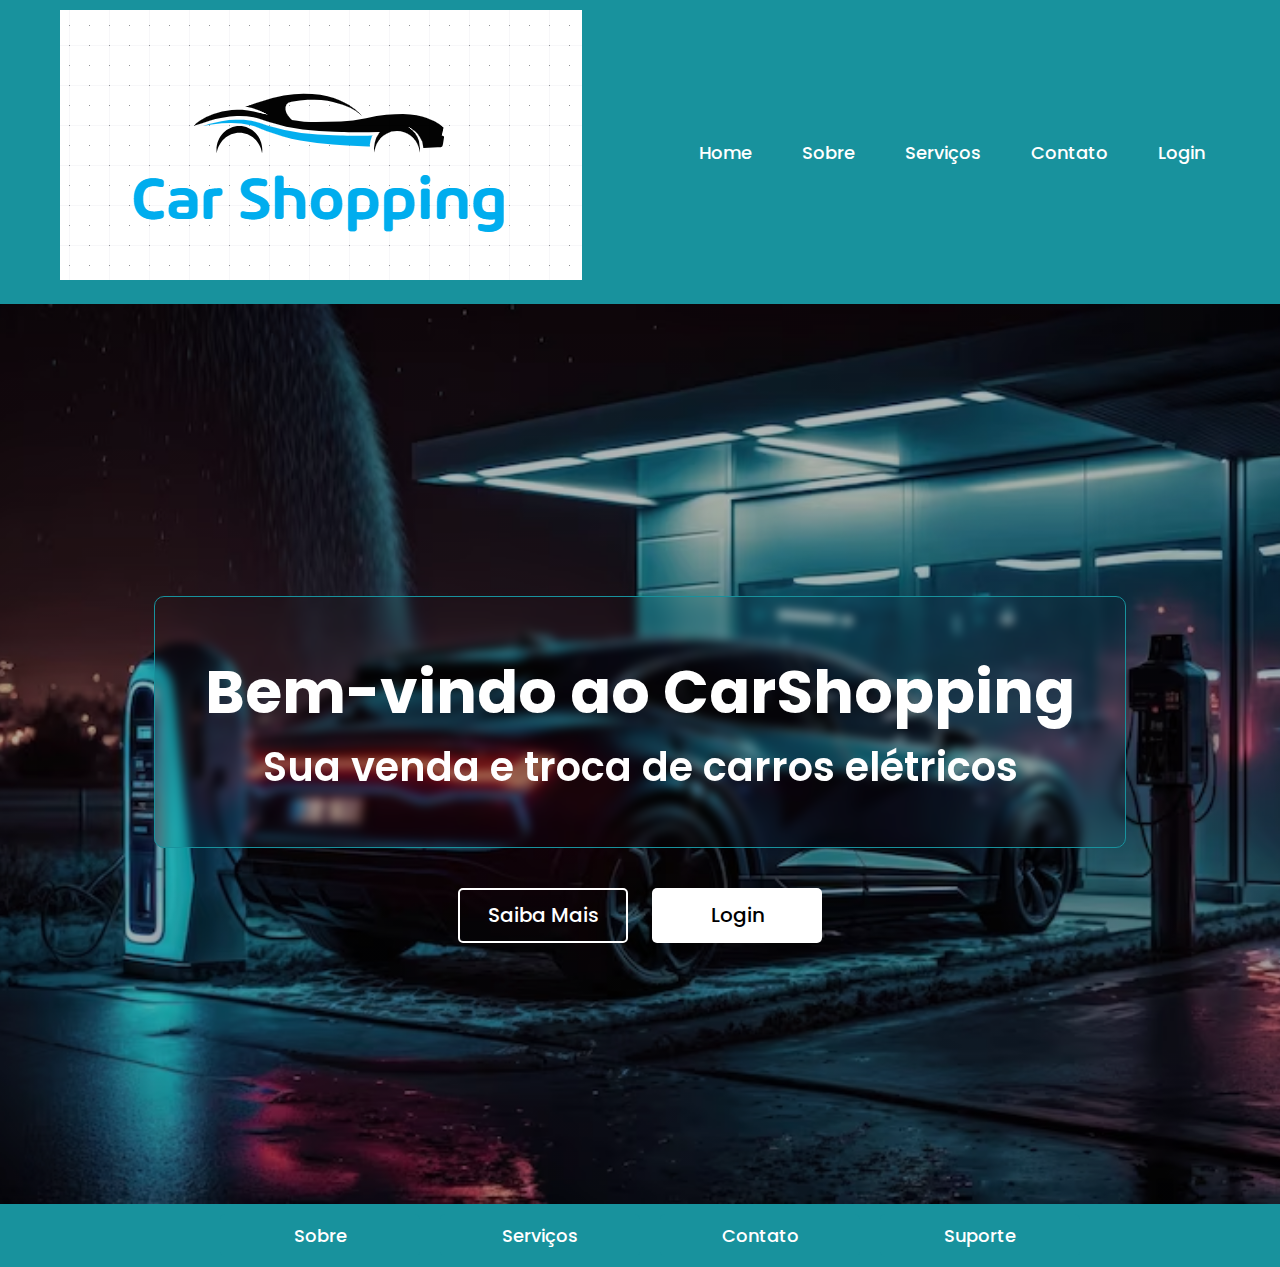
<file: html/Index.html>
<!DOCTYPE html>
<html lang="pt-br">
<head>
    <meta charset="UTF-8">
    <meta http-equiv="X-UA-Compatible" content="IE=edge">
    <meta name="viewport" content="width=device-width, initial-scale=1.0">
    <link rel="stylesheet" href="../css/Style.css">
    <title>E-COMMERCE</title>
</head>
<body>
    <!-- logo da página, e a barra de navegação -->
    <nav>
        <div class="logo">
            <a href="../html/Index.html">
                <img class="logo-image" src="../img/logotipo.png" alt="Car Shopping">
            </a>
        </div>

        <!-- barra de navegação -->
        <ul>
            <li><a href="../html/home.html">Home</a></li>
            <li><a href="../html/Sobre.html">Sobre</a></li>
            <li><a href="../html/Servicos.html">Serviços</a></li>
            <li><a href="../html/Contatos.html">Contato</a></li>
            <li><a href="../html/Login.html">Login</a></li>
        </ul>
    </nav> 
    
    <!-- parte principal do site -->
    <section class="banner">
        <div class="texto">
            <div id="borda-texto">
                <h1 class="titulo">Bem-vindo ao CarShopping</h1>
                <h2 class="sub_titulo">Sua venda e troca de carros elétricos</h2>
            </div>
            <div class="botoes">
                <a href="./SaibaMais.html"><button class="n-overlay">Saiba Mais</button></a>
                <a href="../html/Login.html"><button class="overlay">Login</button></a>
            </div>
        </div>
    </section>
    
    <!-- rodapé -->
    <footer>
        <nav class="rodape">
            <ul>
                <li><a href="../html/Sobre.html">Sobre</a></li>
                <li><a href="../html/Servicos.html">Serviços</a></li>
                <li><a href="../html/Contatos.html">Contato</a></li>
                <li><a href="../html/Suporte.html">Suporte</a></li>
            </ul>
        </nav>
    </footer>
</body>
</html>
</file>
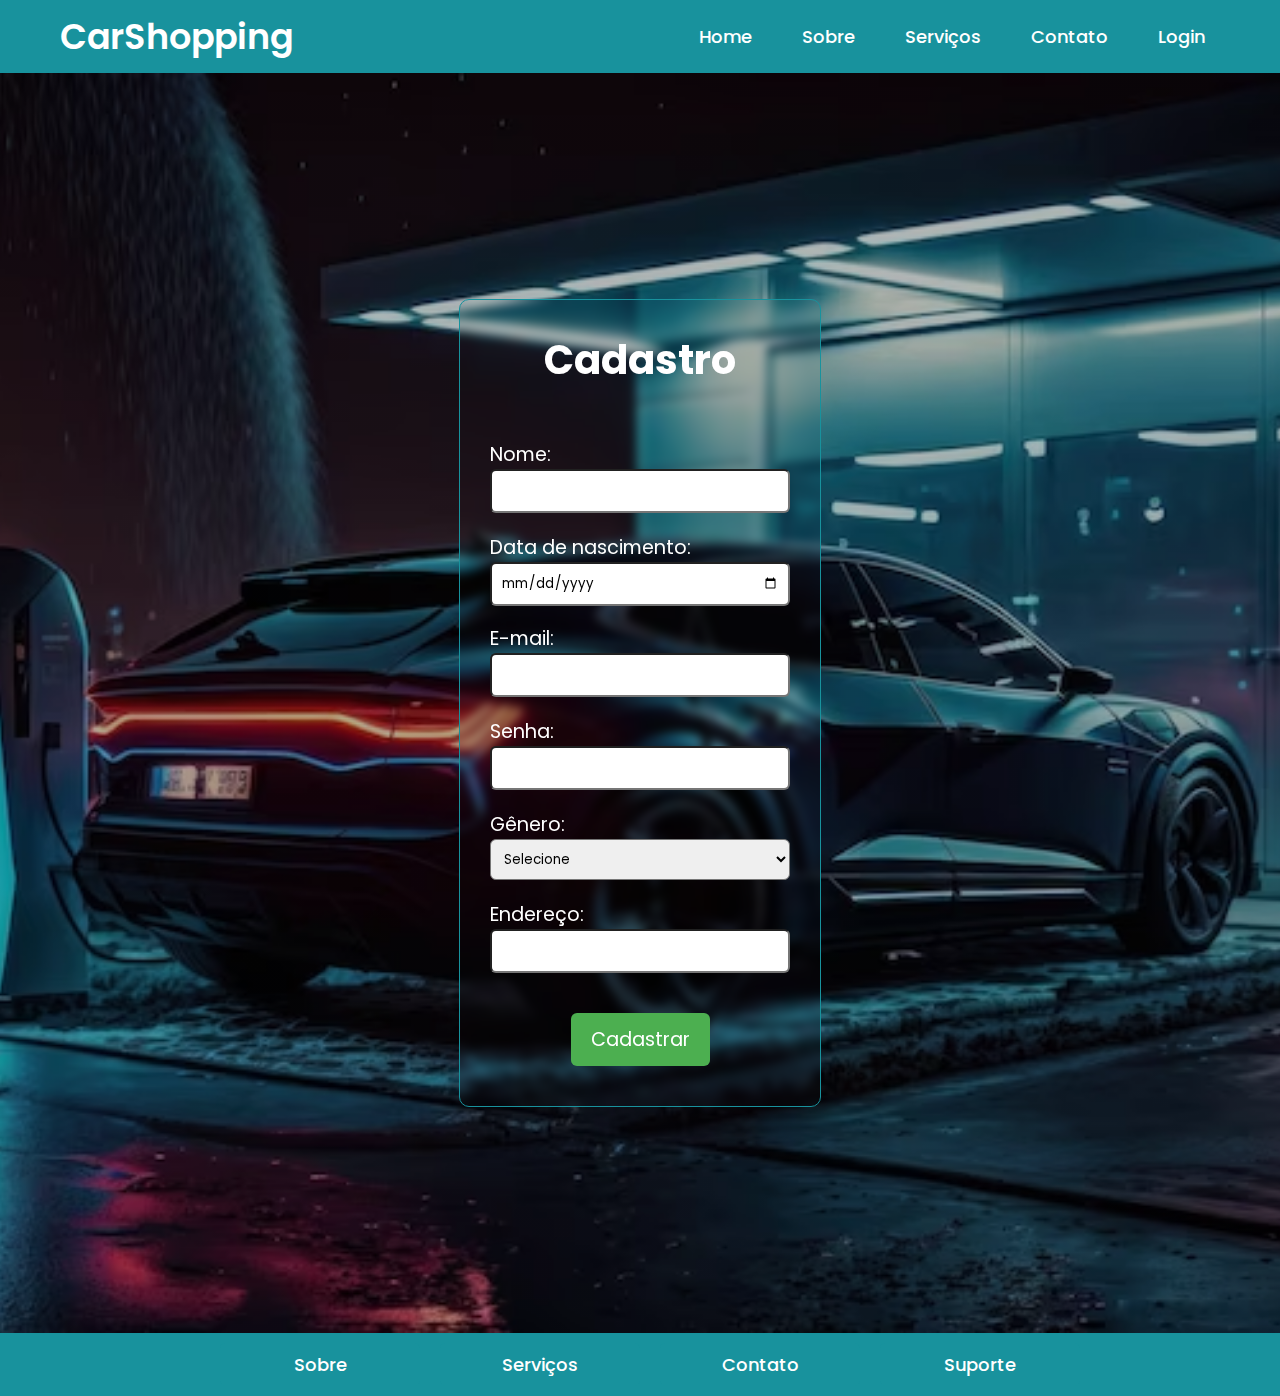
<file: html/Cadastro.html>
<!DOCTYPE html>
<html lang="pt-br">
<head>
    <meta charset="UTF-8">
    <meta http-equiv="X-UA-Compatible" content="IE=edge">
    <meta name="viewport" content="width=device-width, initial-scale=1.0">
    <link rel="stylesheet" href="../css/StyleCadastro.css">
    <title>E-COMMERCE</title>
</head>
<body>
    <!-- logo da página, e a barra de navegação -->
    <nav>
        <div class="logo">
            <a href="../html/Index.html">CarShopping</a>
        </div>

        <!-- barra de navegação -->
        <ul>
            <li><a href="../html/home.html">Home</a></li>
            <li><a href="../html/Sobre.html">Sobre</a></li>
            <li><a href="../html/Servicos.html">Serviços</a></li>
            <li><a href="../html/Contatos.html">Contato</a></li>
            <li><a href="../html/Login.html">Login</a></li>
        </ul>
    </nav>
    
    <!-- parte principal do site -->
    <section class="banner">
        <div class="login-container">
            <h1>Cadastro</h1>
            <form action="../html/Login.html" method="POST">
                <label for="nome" class="titulo-cad">Nome:</label>
                <input type="text" id="nome" name="nome"> <br>
                <label for="birthdate" class="titulo-cad">Data de nascimento:</label>
                <input type="date" id="birthdate" name="birthdate"><br><br>
                <label for="email" class="titulo-cad">E-mail:</label>
                <input type="email" id="email" name="email"><br>
                <label for="password" class="titulo-cad">Senha:</label>
                <input type="password" id="password" name="password" required><br>
                <label for="genero" class="titulo-cad">Gênero:</label>
                <select id="genero" name="genero"><br>
                  <option value="" class="titulo-cad">Selecione</option>
                  <option value="feminino">Feminino</option>
                  <option value="masculino">Masculino</option>
                  <option value="outro">Outro</option>
                </select><br>
                <label for="endereco" class="titulo-cad">Endereço:</label>
                <input type="text" id="endereco" name="endereco">
                <input type="submit" value="Cadastrar">
            </form>
        </div>
    </section>
    <!-- rodapé -->
    <footer>
        <nav class="rodape">
            <ul>
                <li><a href="../html/Sobre.html">Sobre</a></li>
                <li><a href="../html/Servicos.html">Serviços</a></li>
                <li><a href="../html/Contatos.html">Contato</a></li>
                <li><a href="../html/Suporte.html">Suporte</a></li>
            </ul>
        </nav>
    </footer>
</body>
</html>
</file>
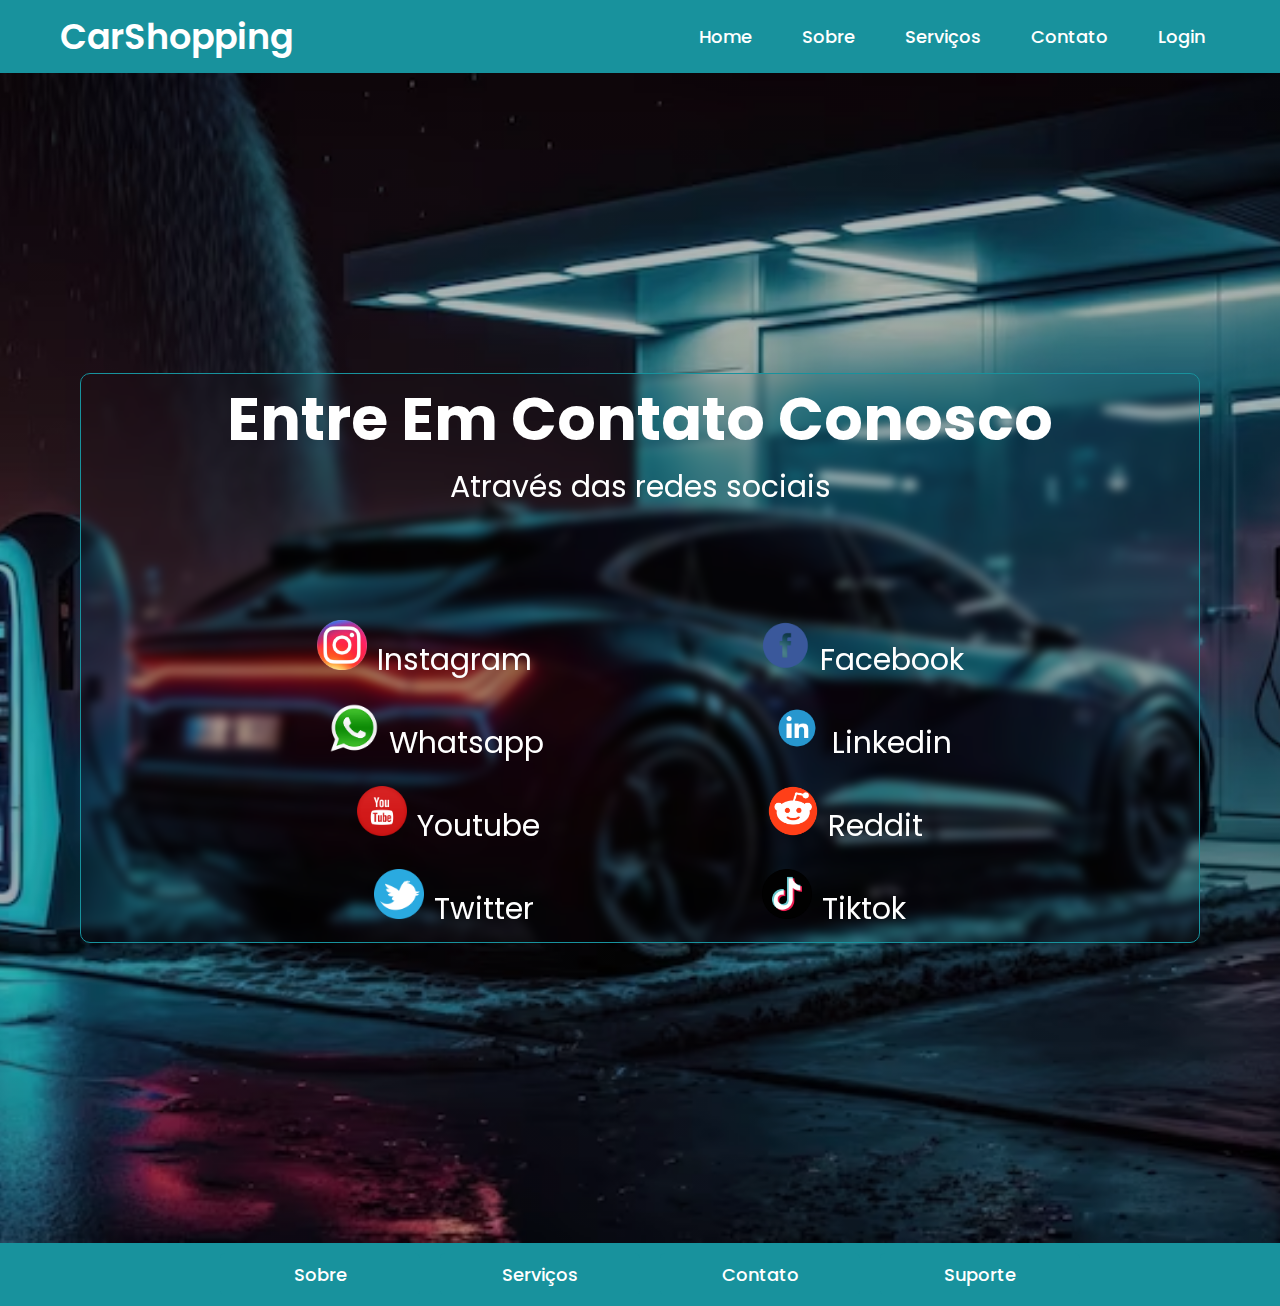
<file: html/Contatos.html>
<!DOCTYPE html>
<html lang="pt-br">
<head>
    <meta charset="UTF-8">
    <meta http-equiv="X-UA-Compatible" content="IE=edge">
    <meta name="viewport" content="width=device-width, initial-scale=1.0">
    <link rel="stylesheet" href="../css/StyleContatos.css">
    <title>E-COMMERCE</title>
</head>
<body>
    <!-- logo da página, e a barra de navegação -->
    <nav>
        <div class="logo">
            <a href="../html/Index.html">CarShopping</a>
        </div>

        <!-- barra de navegação -->
        <ul>
            <li><a href="../html/home.html">Home</a></li>
            <li><a href="../html/Sobre.html">Sobre</a></li>
            <li><a href="../html/Servicos.html">Serviços</a></li>
            <li><a href="../html/Contatos.html">Contato</a></li>
            <li><a href="../html/Login.html">Login</a></li>
        </ul>
    </nav>
    
    <!-- parte principal do site -->
    <section class="banner">
        <div class="contato">
            <h1>
                Entre Em Contato Conosco
            </h1>
            <p>
                Através das redes sociais
            </p>
            <div class="redes-sociais">
                <ul>
                    <li><span><img src="../img/instagram.png" alt="Instagram"></span><a target="_blank" href="https://www.instagram.com/">Instagram</a></li>
                    <li><span><img src="../img/facebook.png" alt="Facebook"></span><a target="_blank" href="https://www.facebook.com/">Facebook</a></li>
                    <li><span><img src="../img/whatsapp.png" alt="whatsapp"></span><a target="_blank" href="https://www.whatsapp.com/">Whatsapp</a></li>
                    <li><span><img src="../img/linkedin.png" alt="linkedin"></span><a target="_blank" href="https://de.linkedin.com/">Linkedin</a></li>
                    <li><span><img src="../img/youtube.png" alt="youtube"></span><a target="_blank" href="https://www.youtube.com/">Youtube</a></li>
                    <li><span><img src="../img/reddit.png" alt="reddit"></span><a target="_blank" href="https://www.reddit.com/">Reddit</a></li>
                    <li><span><img src="../img/twitter.png" alt="twitter"></span><a target="_blank" href="https://twitter.com/">Twitter</a></li>
                    <li><span><img src="../img/tiktok.png" alt="tiktok"></span><a target="_blank" href="https://www.tiktok.com/">Tiktok</a></li>
                </ul>
            </div>
        </div>
    </section>
    
    <!-- rodapé -->
    <footer>
        <nav class="rodape">
            <ul>
                <li><a href="../html/Sobre.html">Sobre</a></li>
                <li><a href="../html/Servicos.html">Serviços</a></li>
                <li><a href="../html/Contatos.html">Contato</a></li>
                <li><a href="../html/Suporte.html">Suporte</a></li>
            </ul>
        </nav>
    </footer>
</body>
</html>
</file>
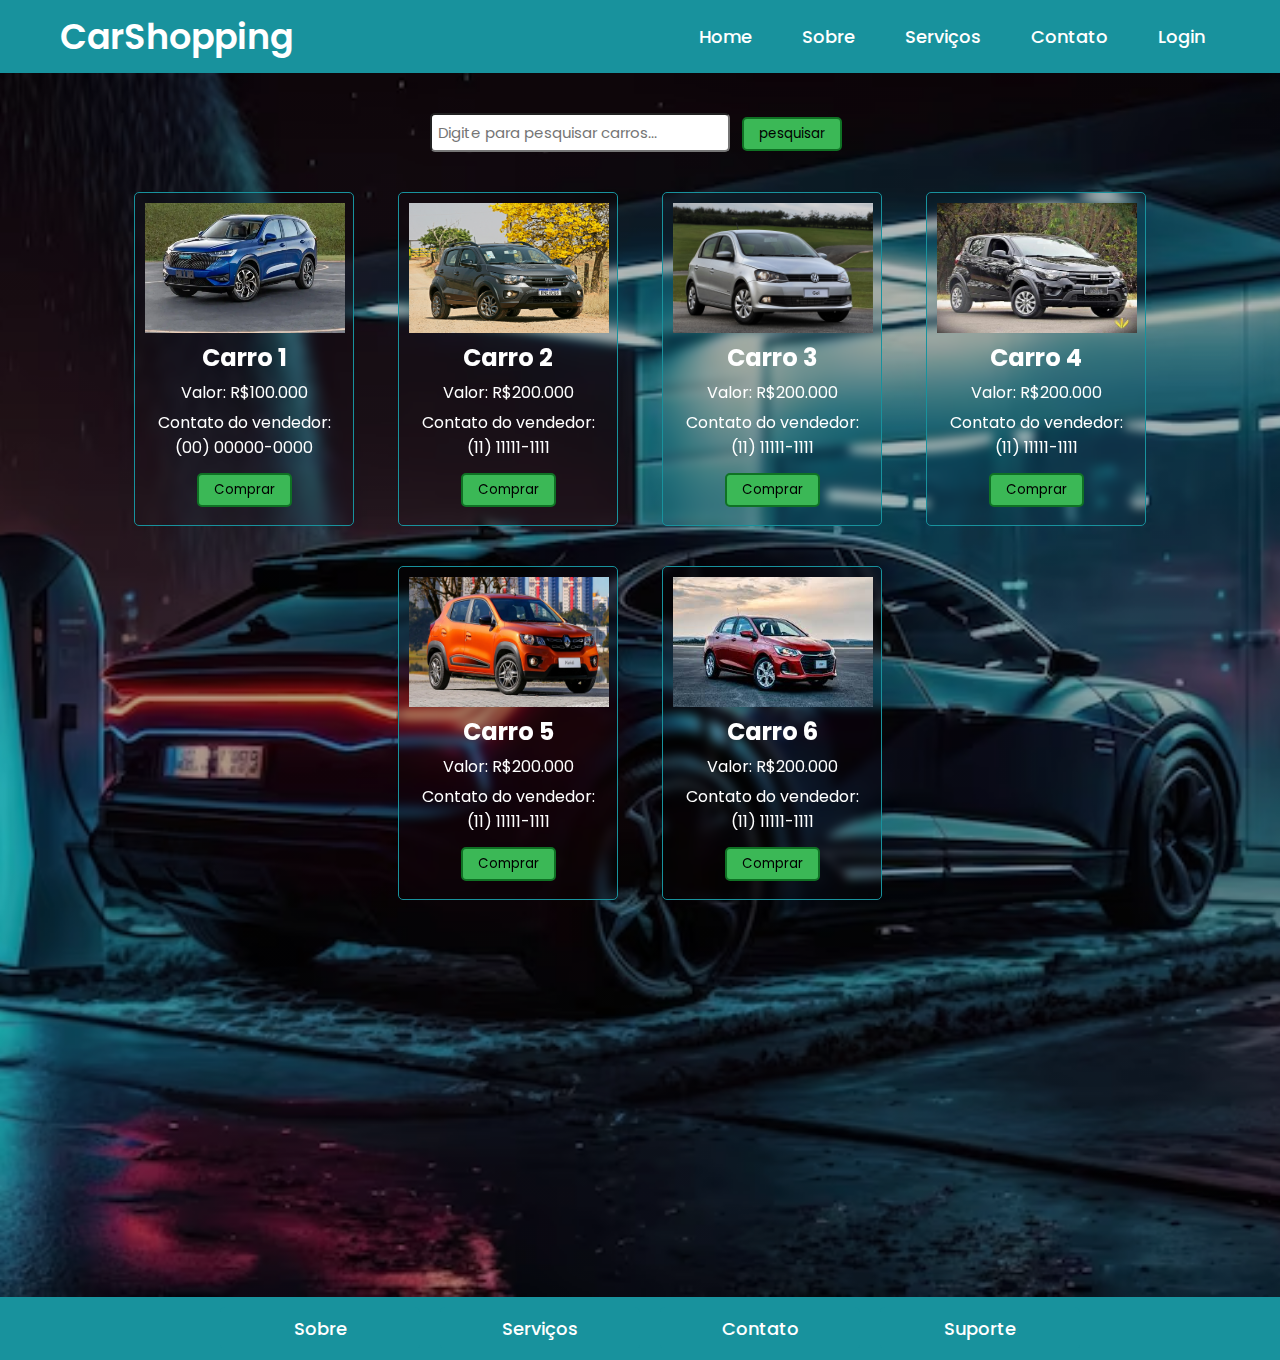
<file: html/home.html>
<!DOCTYPE html>
<html lang="pt-br">
<head>
    <meta charset="UTF-8">
    <meta http-equiv="X-UA-Compatible" content="IE=edge">
    <meta name="viewport" content="width=device-width, initial-scale=1.0">
    <link rel="stylesheet" href="../css/StyleHome.css">
    <title>E-COMMERCE</title>
</head>
<body>
    <!-- logo da página, e a barra de navegação -->
    <nav>
        <div class="logo">
            <a href="../html/Index.html">CarShopping</a>
        </div>

        <!-- barra de navegação -->
        <ul>
            <li><a href="../html/home.html">Home</a></li>
            <li><a href="../html/Sobre.html">Sobre</a></li>
            <li><a href="../html/Servicos.html">Serviços</a></li>
            <li><a href="../html/Contatos.html">Contato</a></li>
            <li><a href="../html/Login.html">Login</a></li>
        </ul>
    </nav>
    
    <!-- parte principal do site -->
    <section class="banner">
        <div class="bot">
            <!--Parte de pesquisa e botão para pesquisar por carros-->
            <input type="text" id="searchBar" placeholder="Digite para pesquisar carros...">
            <button class="botao"><a href="#">pesquisar</a></button>
            </div>
        
            <div id="carList"><!-- lista de carros-->
                <div class="car">
                    <img src="../img/carro1.jpeg" alt="Carro 1">
                    <h2>Carro 1</h2>
                    <p>Valor: R$100.000</p>
                    <p>Contato do vendedor: (00) 00000-0000</p>
                    <button class="botaoo"><a href="#">Comprar</a></button>
                </div>
        
                <div class="car">
                    <img src="../img/carro2.jpeg" alt="Carro 2">
                    <h2>Carro 2</h2>
                    <p>Valor: R$200.000</p>
                    <p>Contato do vendedor: (11) 11111-1111</p>
                    <button class="botaoo"><a href="#">Comprar</a></button>
                </div>
        
                <div class="car">
                    <img src="../img/carro3.jpeg" alt="Carro 3">
                    <h2>Carro 3</h2>
                    <p>Valor: R$200.000</p>
                    <p>Contato do vendedor: (11) 11111-1111</p>
                    <button class="botaoo"><a href="#">Comprar</a></button>
                </div>
        
                <div class="car">
                    <img src="../img/carro4.jpeg" alt="Carro 4">
                    <h2>Carro 4</h2>
                    <p>Valor: R$200.000</p>
                    <p>Contato do vendedor: (11) 11111-1111</p>
                    <button class="botaoo"><a href="#">Comprar</a></button>
                </div>
        
                <div class="car">
                    <img src="../img/carro5.jpeg" alt="Carro 5">
                    <h2>Carro 5</h2>
                    <p>Valor: R$200.000</p>
                    <p>Contato do vendedor: (11) 11111-1111</p>
                    <button class="botaoo"><a href="#">Comprar</a></button>
                </div>
        
                <div class="car">
                    <img src="../img/carro6.jpeg" alt="Carro 6">
                    <h2>Carro 6</h2>
                    <p>Valor: R$200.000</p>
                    <p>Contato do vendedor: (11) 11111-1111</p>
                    <button class="botaoo"><a href="#">Comprar</a></button>
                </div>
        
                <!-- Adicione mais carros aqui -->
            </div>
        
    </section>
    
    <!-- rodapé -->
    <footer>
        <nav class="rodape">
            <ul>
                <li><a href="../html/Sobre.html">Sobre</a></li>
                <li><a href="../html/Servicos.html">Serviços</a></li>
                <li><a href="../html/Contatos.html">Contato</a></li>
                <li><a href="../html/Suporte.html">Suporte</a></li>
            </ul>
        </nav>
    </footer>
</body>
</html>
</file>
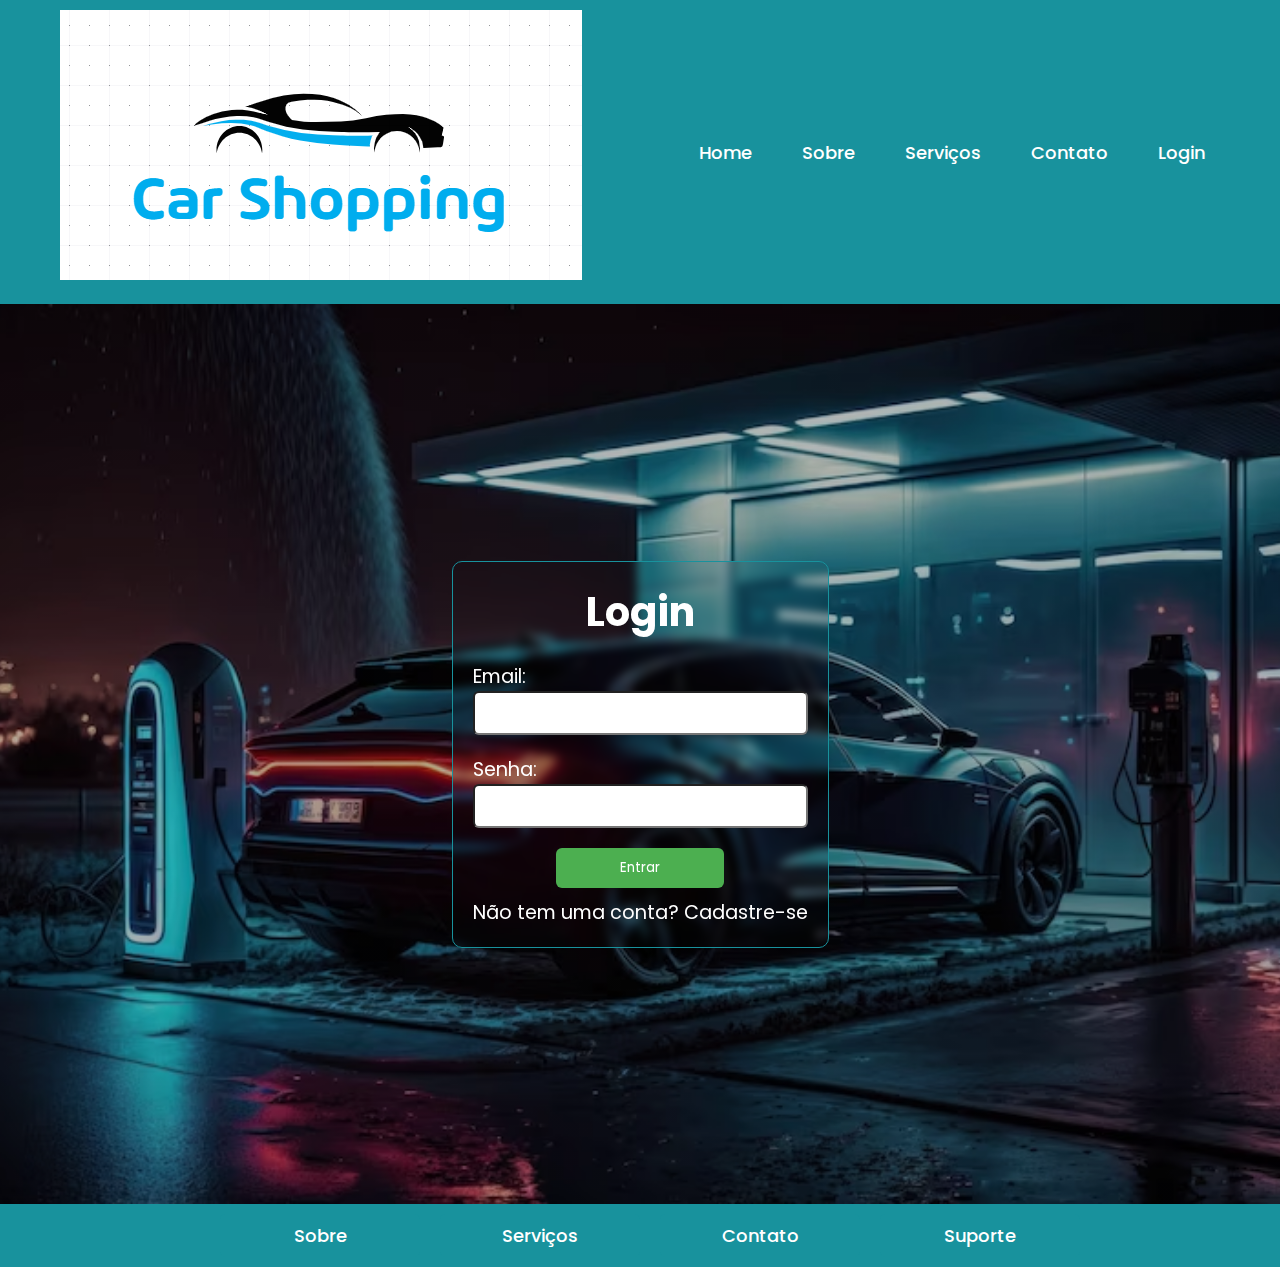
<file: html/Login.html>
<!DOCTYPE html>
<html lang="pt-br">
<head>
    <meta charset="UTF-8">
    <meta http-equiv="X-UA-Compatible" content="IE=edge">
    <meta name="viewport" content="width=device-width, initial-scale=1.0">
    <link rel="stylesheet" href="../css/StyleLogin.css">
    <title>E-COMMERCE</title>
</head>
<body>
    <!-- logo da página, e a barra de navegação -->
    <nav>
        <div class="logo">
            <a href="../html/Index.html">
                <img class="logo-image" src="../img/logotipo.png" alt="Car Shopping">
            </a>
        </div>

        <!-- barra de navegação -->
        <ul>
            <li><a href="../html/home.html">Home</a></li>
            <li><a href="../html/Sobre.html">Sobre</a></li>
            <li><a href="../html/Servicos.html">Serviços</a></li>
            <li><a href="../html/Contatos.html">Contato</a></li>
            <li><a href="../html/Login.html">Login</a></li>
        </ul>
    </nav>
    
    <!-- parte principal do site -->
    <section class="banner">
        <div class="login-container">
            <h1>Login</h1>
            <form action="../html/home.html" method="POST">
                <label for="email">Email:</label>
                <input type="email" id="email" name="email" required>
                <label for="password">Senha:</label>
                <input type="password" id="password" name="password" required>
                <input type="submit" value="Entrar">            
            </form>
            <p>Não tem uma conta? <a href="../html/Cadastro.html" class="cad">Cadastre-se</a></p>
        </div>
    </section>
    <!-- rodapé -->
    <footer>
        <nav class="rodape">
            <ul>
                <li><a href="../html/Sobre.html">Sobre</a></li>
                <li><a href="../html/Servicos.html">Serviços</a></li>
                <li><a href="../html/Contatos.html">Contato</a></li>
                <li><a href="../html/Suporte.html">Suporte</a></li>
            </ul>
        </nav>
    </footer>
</body>
</html>
</file>
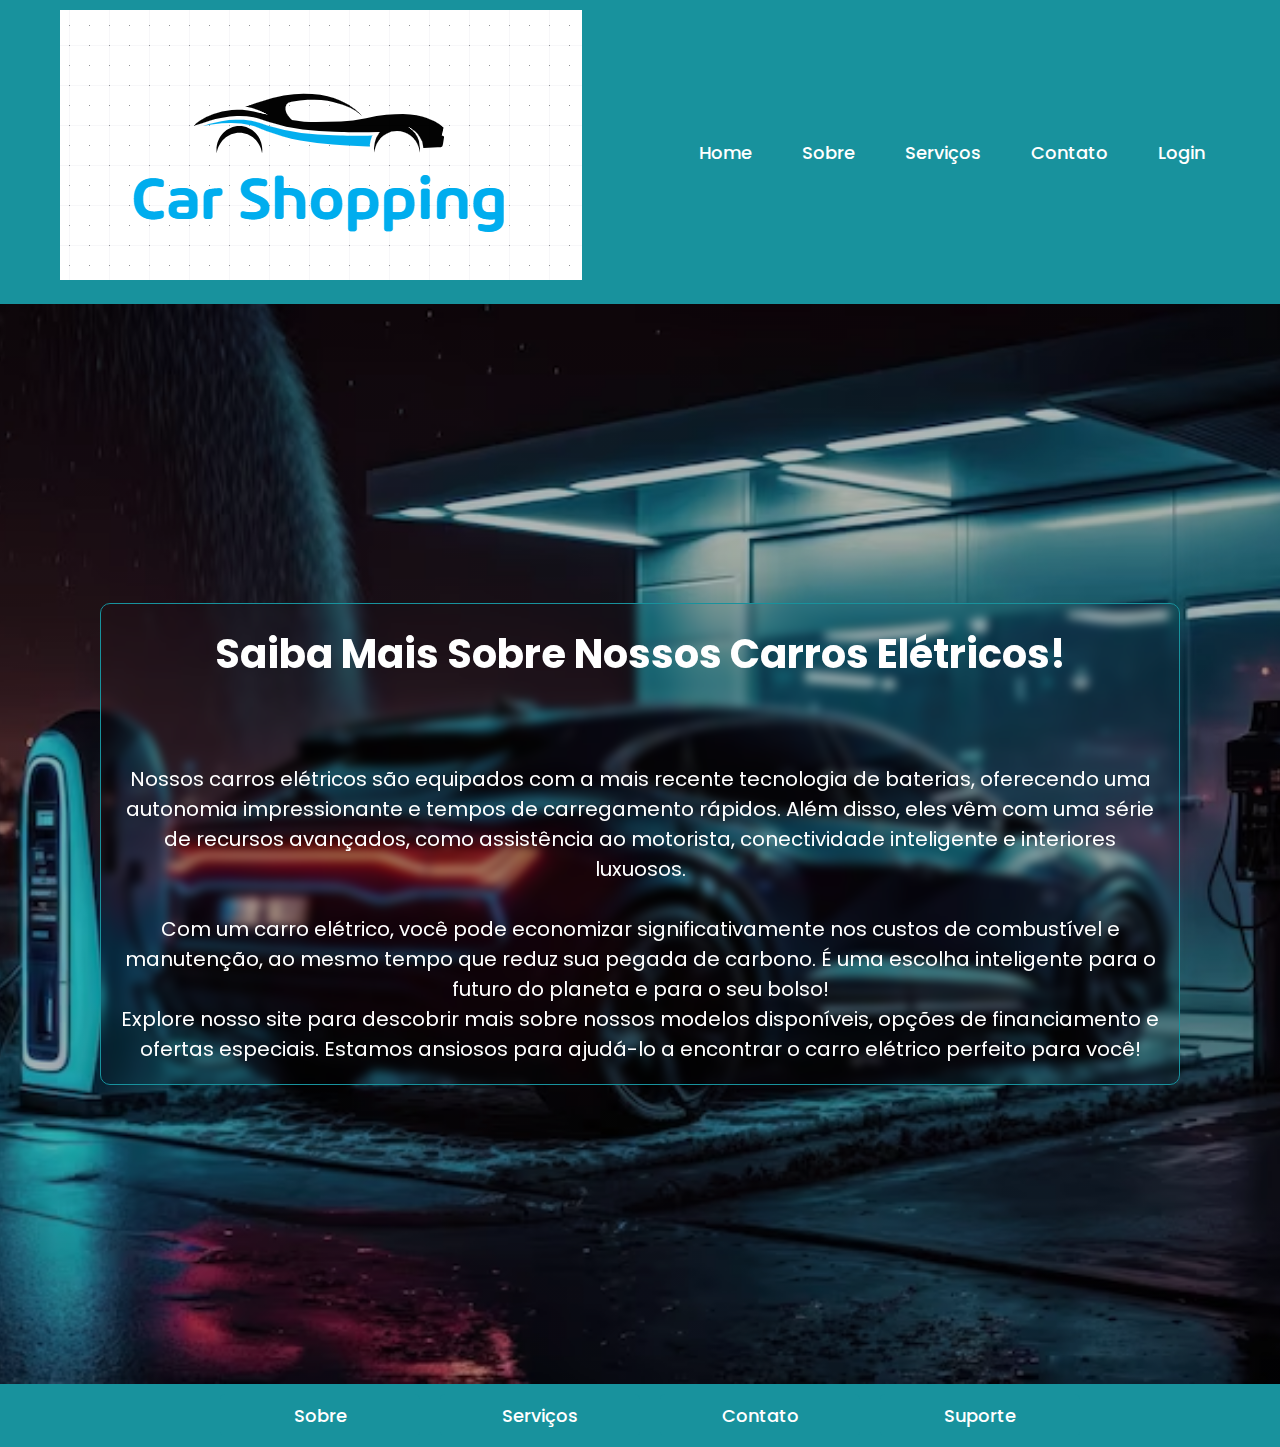
<file: html/SaibaMais.html>
<!DOCTYPE html>
<html lang="pt-br">
<head>
    <meta charset="UTF-8">
    <meta http-equiv="X-UA-Compatible" content="IE=edge">
    <meta name="viewport" content="width=device-width, initial-scale=1.0">
    <link rel="stylesheet" href="../css/StyleSobre.css">
    <title>E-COMMERCE</title>
</head>
<body>
    <!-- logo da página, e a barra de navegação -->
    <nav>
        <div class="logo">
            <a href="../html/Index.html">
                <img class="logo-image" src="../img/logotipo.png" alt="Car Shopping">
            </a>
        </div>

        <!-- barra de navegação -->
        <ul>
            <li><a href="../html/home.html">Home</a></li>
            <li><a href="../html/Sobre.html">Sobre</a></li>
            <li><a href="../html/Servicos.html">Serviços</a></li>
            <li><a href="../html/Contatos.html">Contato</a></li>
            <li><a href="../html/Login.html">Login</a></li>
        </ul>
    </nav>
    
    <!-- parte principal do site -->
    <section class="banner">
        <div class="sobre">
            <h1>Saiba Mais Sobre Nossos Carros Elétricos!</h1>
                <p class="prgf">
                    Nossos carros elétricos são equipados com a mais recente
                    tecnologia de baterias, oferecendo uma autonomia impressionante
                    e tempos de carregamento rápidos. Além disso, eles vêm com uma 
                    série de recursos avançados, como assistência ao motorista, 
                    conectividade inteligente e interiores luxuosos.
                <p class="prgf"><br>
                    Com um carro elétrico, você pode economizar significativamente 
                    nos custos de combustível e manutenção, ao mesmo tempo que reduz 
                    sua pegada de carbono. É uma escolha inteligente para o futuro do 
                    planeta e para o seu bolso!
                </p>
                <p class="prgf"> 
                    Explore nosso site para descobrir mais sobre nossos modelos disponíveis, 
                    opções de financiamento e ofertas especiais. Estamos ansiosos para ajudá-lo 
                    a encontrar o carro elétrico perfeito para você!
                </p>
        </div>
    </section>
    <!-- rodapé -->
    <footer>
        <nav class="rodape">
            <ul>
                <li><a href="../Sobre.html">Sobre</a></li>
                <li><a href="../html/Servicos.html">Serviços</a></li>
                <li><a href="../html/Contatos.html">Contato</a></li>
                <li><a href="../html/Suporte.html">Suporte</a></li>
            </ul>
        </nav>
    </footer>
</body>
</html>
</file>
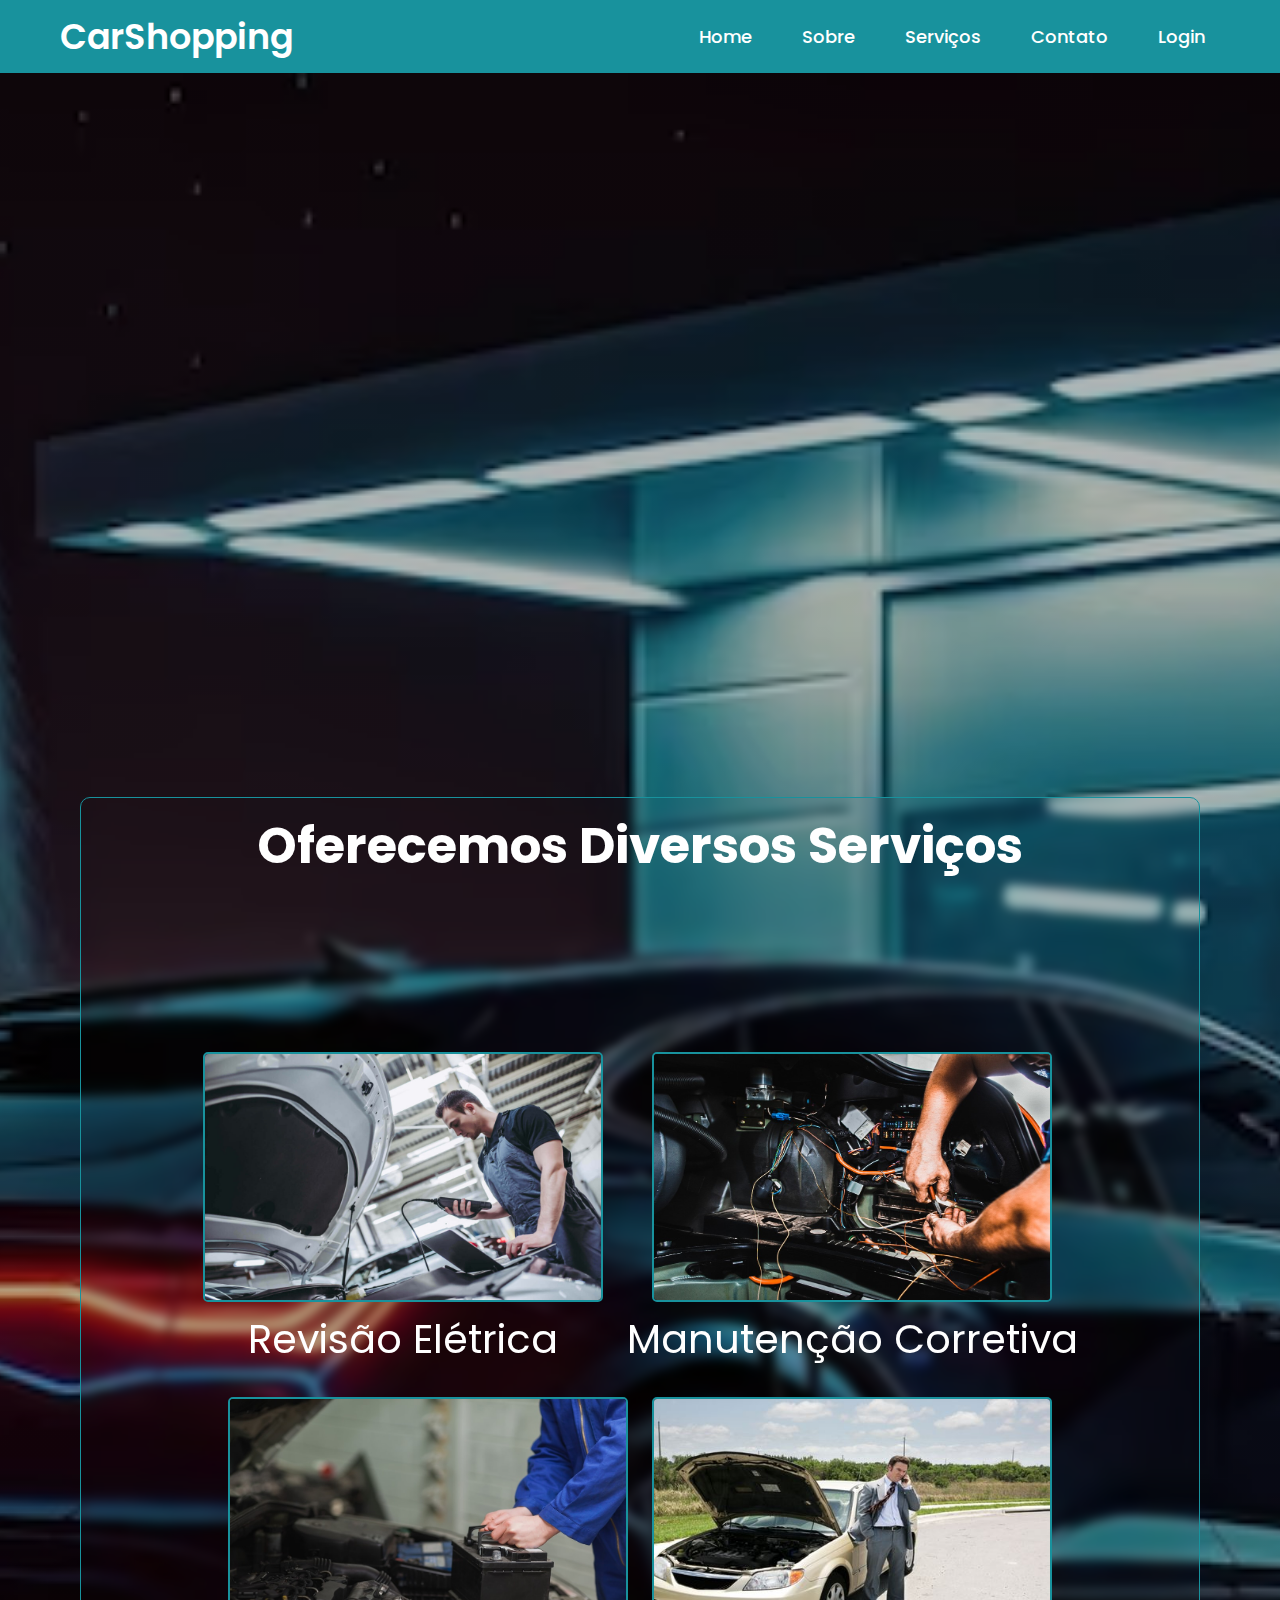
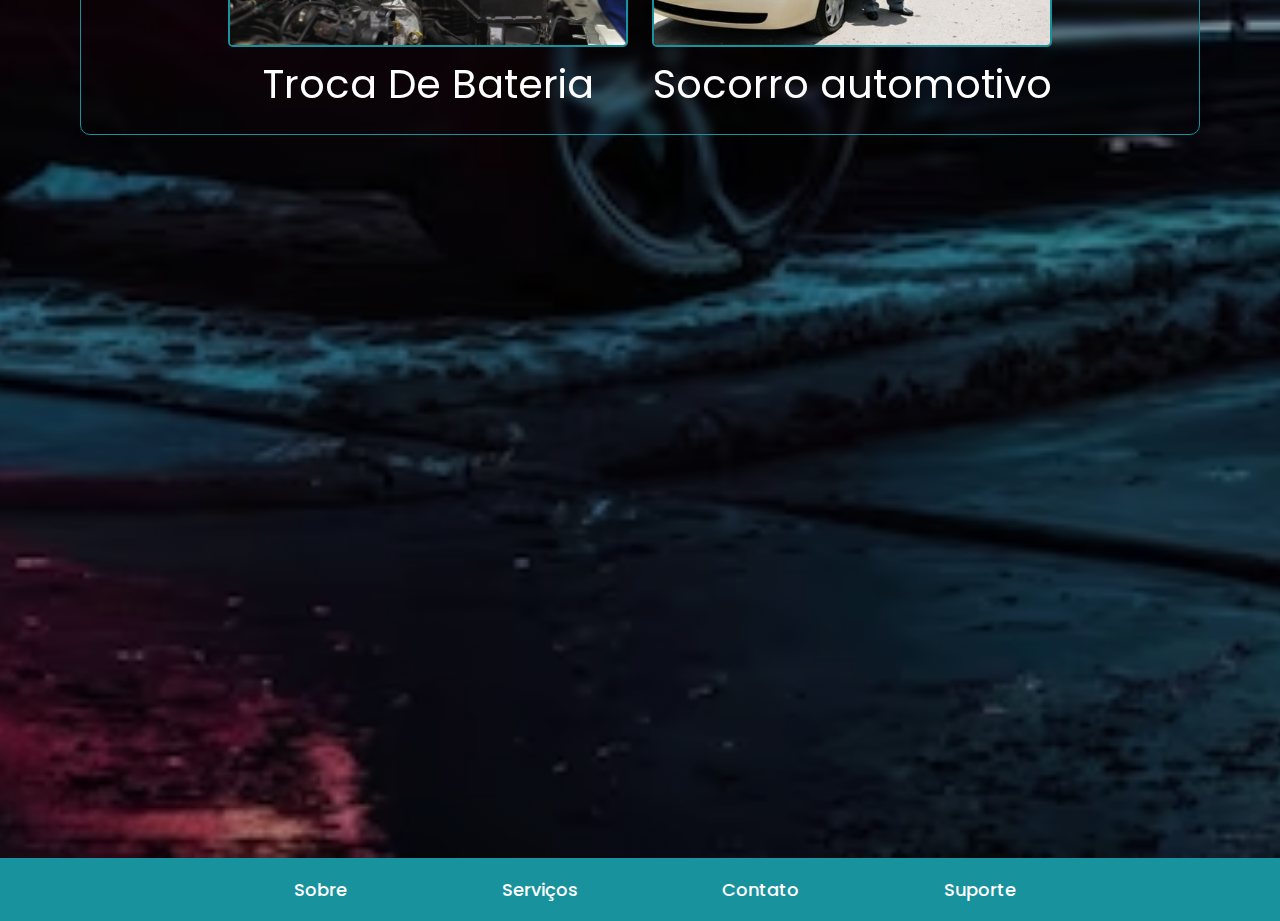
<file: html/Servicos.html>
<!DOCTYPE html>
<html lang="pt-br">
<head>
    <meta charset="UTF-8">
    <meta http-equiv="X-UA-Compatible" content="IE=edge">
    <meta name="viewport" content="width=device-width, initial-scale=1.0">
    <link rel="stylesheet" href="../css/StyleServicos.css">
    <title>E-COMMERCE</title>
</head>
<body>
    <!-- logo da página, e a barra de navegação -->
    <nav>
        <div class="logo">
            <a href="../html/Index.html">CarShopping</a>
        </div>

        <!-- barra de navegação -->
        <ul>
            <li><a href="../html/home.html">Home</a></li>
            <li><a href="../html/Sobre.html">Sobre</a></li>
            <li><a href="../html/Servicos.html">Serviços</a></li>
            <li><a href="../html/Contatos.html">Contato</a></li>
            <li><a href="../html/Login.html">Login</a></li>
        </ul>
    </nav>
    
    <!-- parte principal do site -->
    <section class="banner">
        <div class="tipo-servico">
            <h1>Oferecemos Diversos Serviços</h1>
            <ul>
                <li><span><img src="../img/Revisão-Eletrica.png" alt="Revisão-Eletrica"></span><a href="#">Revisão Elétrica</a></li>
                <li><span><img src="../img/Manutencao-corretiva.png" alt="Manutencao-corretiva"></span><a href="#">Manutenção Corretiva</a></li>
                <li><span><img src="../img/troca-de-bateria.png" alt="troca-de-bateria"></span><a href="#">Troca De Bateria</a></li>
                <li><span><img src="../img/seguro.png" alt="Socorro-automotivo"></span><a href="#">Socorro automotivo</a></li>
            </ul>
        </div>
    </section>
    
    <!-- rodapé -->
    <footer>
        <nav class="rodape">
            <ul>
                <li><a href="../html/Sobre.html">Sobre</a></li>
                <li><a href="../html/Servicos.html">Serviços</a></li>
                <li><a href="../html/Contatos.html">Contato</a></li>
                <li><a href="../html/Suporte.html">Suporte</a></li>
            </ul>
        </nav>
    </footer>
</body>
</html>
</file>
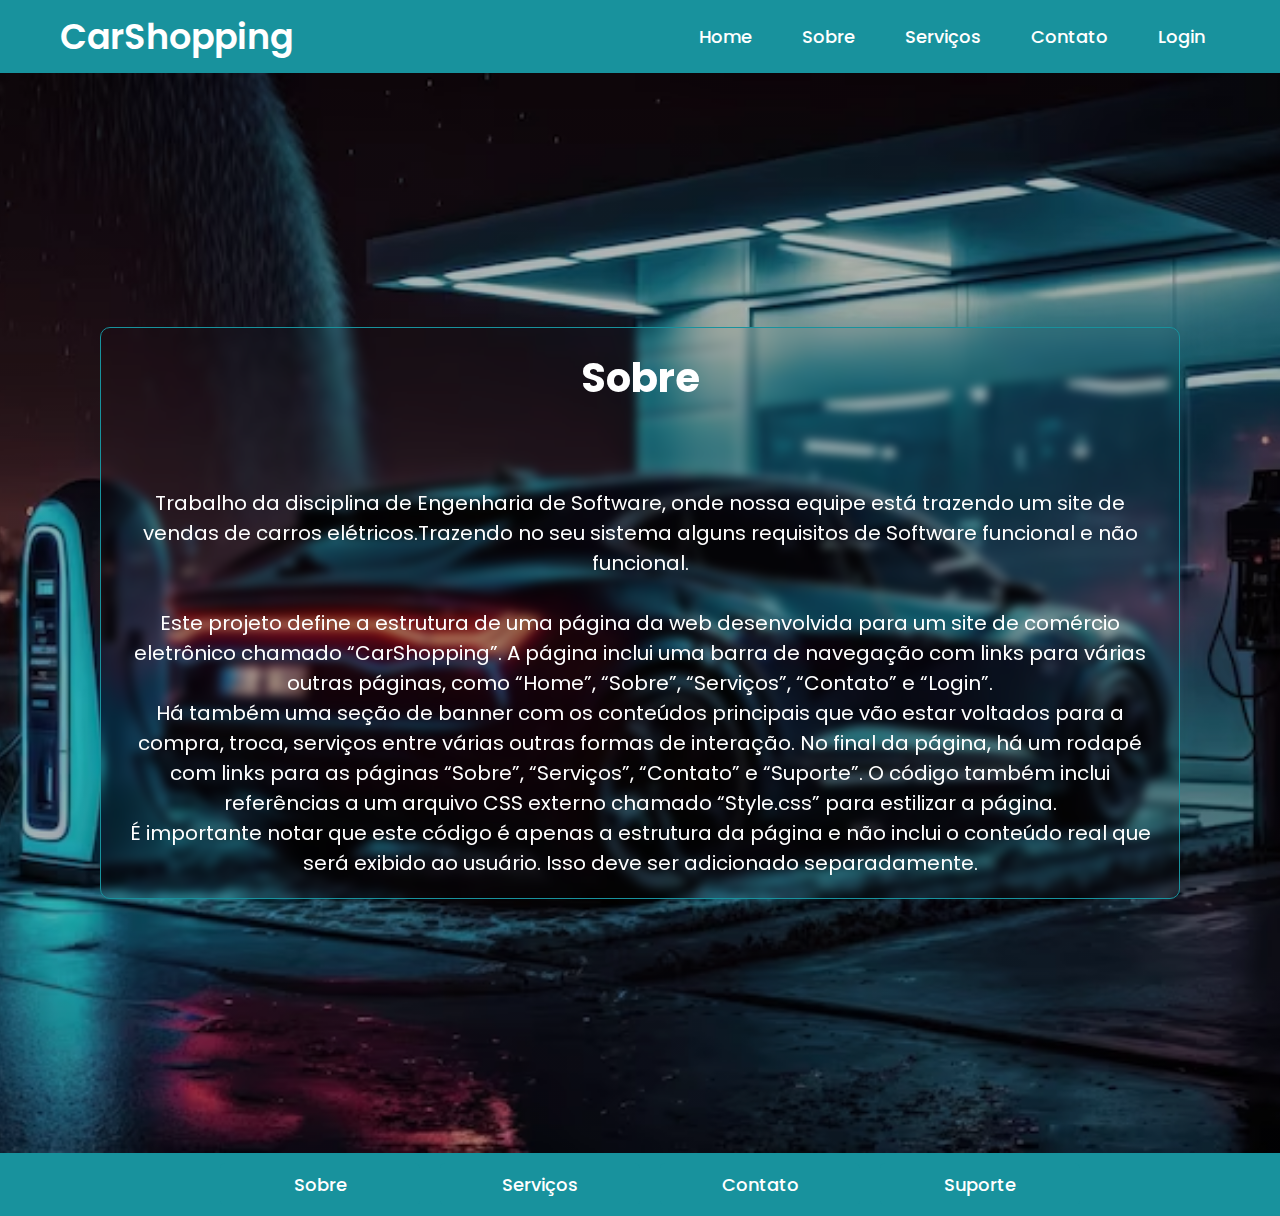
<file: html/Sobre.html>
<!DOCTYPE html>
<html lang="pt-br">
<head>
    <meta charset="UTF-8">
    <meta http-equiv="X-UA-Compatible" content="IE=edge">
    <meta name="viewport" content="width=device-width, initial-scale=1.0">
    <link rel="stylesheet" href="../css/StyleSobre.css">
    <title>E-COMMERCE</title>
</head>
<body>
    <!-- logo da página, e a barra de navegação -->
    <nav>
        <div class="logo">
            <a href="../html/Index.html">CarShopping</a>
        </div>

        <!-- barra de navegação -->
        <ul>
            <li><a href="../html/home.html">Home</a></li>
            <li><a href="../html/Sobre.html">Sobre</a></li>
            <li><a href="../html/Servicos.html">Serviços</a></li>
            <li><a href="../html/Contatos.html">Contato</a></li>
            <li><a href="../html/Login.html">Login</a></li>
        </ul>
    </nav>
    
    <!-- parte principal do site -->
    <section class="banner">
        <div class="sobre">
            <h1>Sobre</h1>
                <p class="prgf">
                    Trabalho da disciplina de Engenharia  de Software, 
                    onde nossa equipe está trazendo um site de vendas 
                    de carros elétricos.Trazendo no seu sistema alguns 
                    requisitos de Software funcional e  não funcional.
                <p class="prgf"><br>
                    Este projeto define a estrutura de uma página da web desenvolvida
                    para um site de comércio eletrônico chamado “CarShopping”. A página 
                    inclui uma barra de navegação com links para várias outras páginas,
                    como “Home”, “Sobre”, “Serviços”, “Contato” e “Login”.
                </p>
                <p class="prgf"> 
                    Há também uma seção de banner com os conteúdos principais que vão estar
                    voltados para a compra, troca, serviços entre várias outras formas de 
                    interação. No final da página, há um rodapé com links 
                    para as páginas “Sobre”, “Serviços”, “Contato” e “Suporte”. O código 
                    também inclui referências a um arquivo CSS externo chamado “Style.css” 
                    para estilizar a página.
                </p>
                <p class="prgf"> 
                    É importante notar que este código é apenas a 
                    estrutura da página e não inclui o conteúdo real que será exibido ao 
                    usuário. Isso deve ser adicionado separadamente.
                </p>
        </div>
    </section>
    <!-- rodapé -->
    <footer>
        <nav class="rodape">
            <ul>
                <li><a href="../Sobre.html">Sobre</a></li>
                <li><a href="../html/Servicos.html">Serviços</a></li>
                <li><a href="../html/Contatos.html">Contato</a></li>
                <li><a href="../html/Suporte.html">Suporte</a></li>
            </ul>
        </nav>
    </footer>
</body>
</html>
</file>
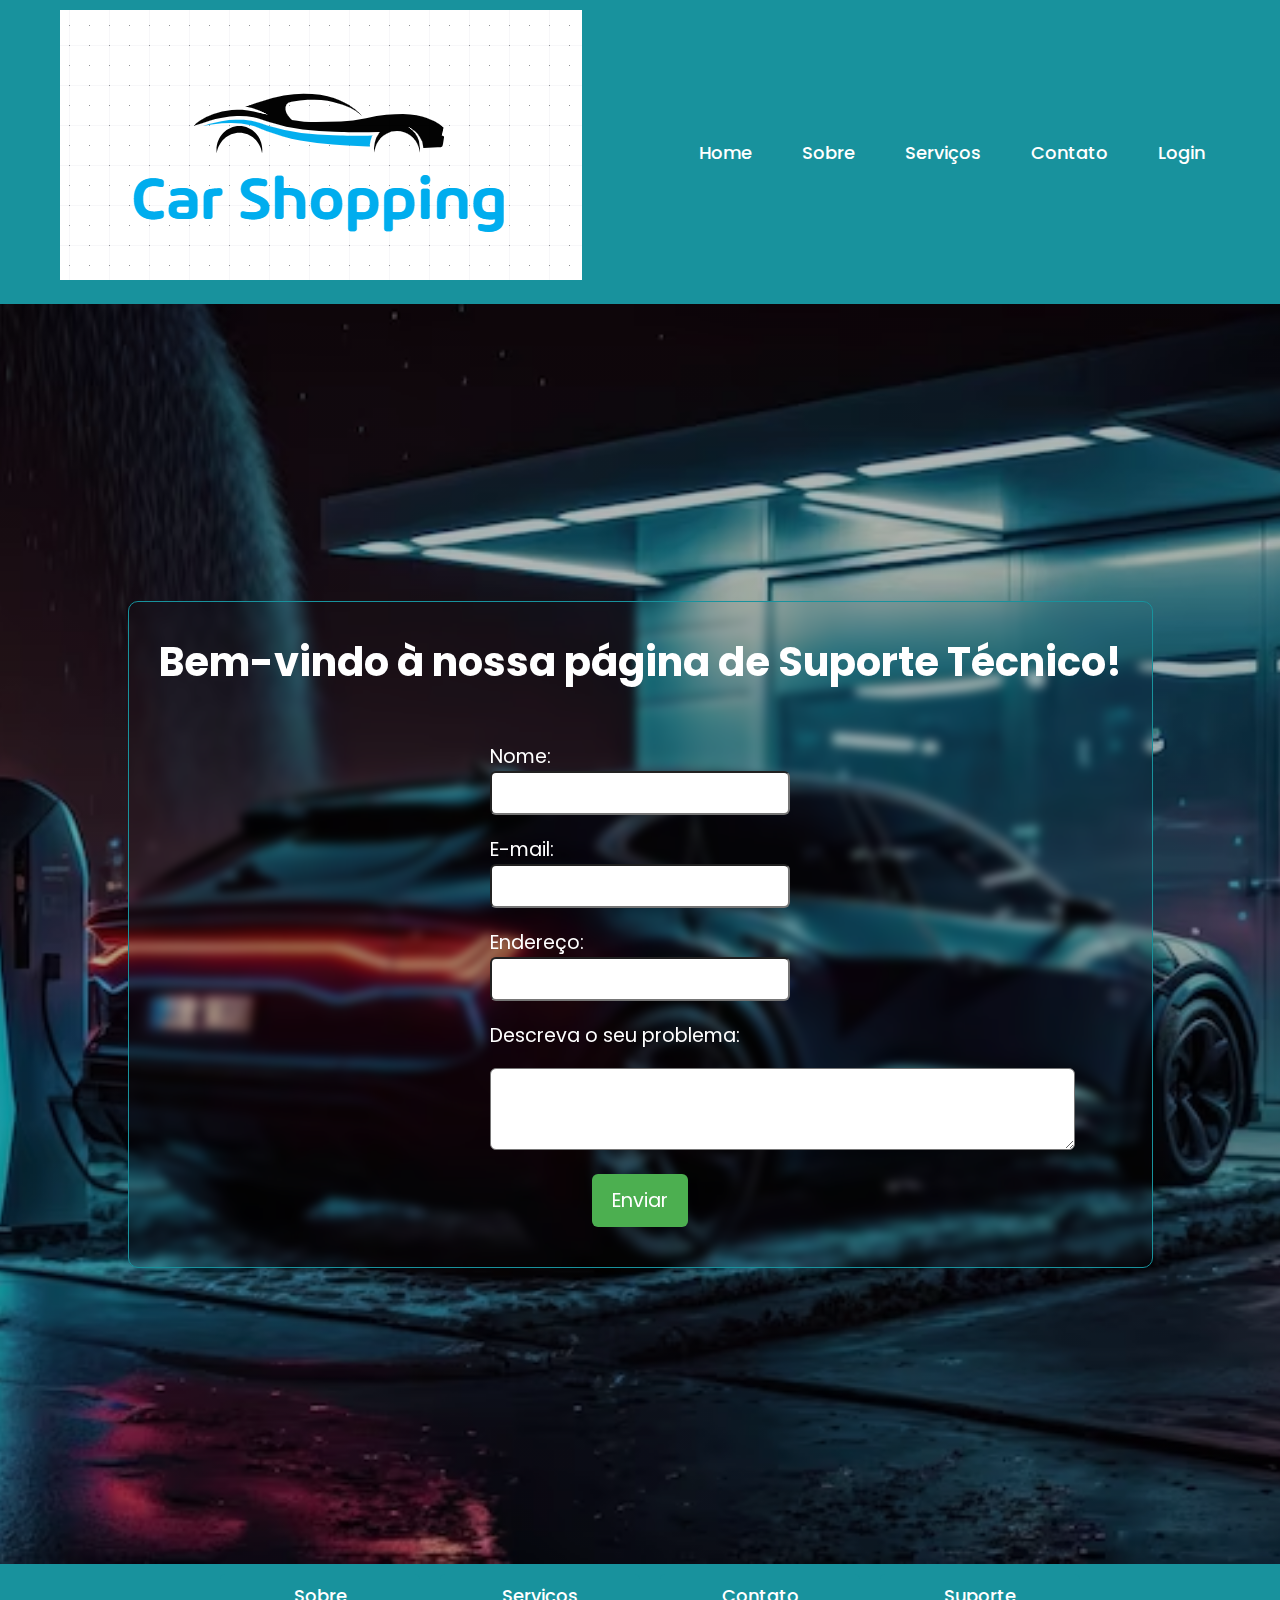
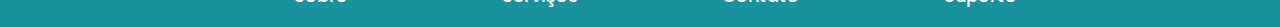
<file: html/Suporte.html>
<!DOCTYPE html>
<html lang="pt-br">
<head>
    <meta charset="UTF-8">
    <meta http-equiv="X-UA-Compatible" content="IE=edge">
    <meta name="viewport" content="width=device-width, initial-scale=1.0">
    <link rel="stylesheet" href="../css/StyleSuporte.css">
    <title>E-COMMERCE</title>
</head>
<body>
    <!-- logo da página, e a barra de navegação -->
    <nav>
        <div class="logo">
            <a href="../html/Index.html">
                <img class="logo-image" src="../img/logotipo.png" alt="Car Shopping">
            </a>
        </div>

        <!-- barra de navegação -->
        <ul>
            <li><a href="../html/home.html">Home</a></li>
            <li><a href="../html/Sobre.html">Sobre</a></li>
            <li><a href="../html/Servicos.html">Serviços</a></li>
            <li><a href="../html/Contatos.html">Contato</a></li>
            <li><a href="../html/Login.html">Login</a></li>
        </ul>
    </nav>
    
    <!-- parte principal do site -->
    <section class="banner">
        <div class="login-container">
            <h1>Bem-vindo à nossa página de Suporte Técnico!</h1>
            <form action="../html/Suporte.html" method="POST">
                <label for="nome" class="titulo-cad">Nome:</label>
                <input type="text" id="nome" name="nome"> <br>
                <label for="email" class="titulo-cad">E-mail:</label>
                <input type="email" id="email" name="email"><br>
                <label for="endereco" class="titulo-cad">Endereço:</label>
                <input type="text" id="endereco" name="endereco">
                <label for="text">Descreva o seu problema:</label><br>
                <textarea class="desc" name="text" rows="4" cols="50"></textarea>
                <input type="submit" value="Enviar">
            </form>
        </div>
    </section>
    <!-- rodapé -->
    <footer>
        <nav class="rodape">
            <ul>
                <li><a href="../html/Sobre.html">Sobre</a></li>
                <li><a href="../html/Servicos.html">Serviços</a></li>
                <li><a href="../html/Contatos.html">Contato</a></li>
                <li><a href="../html/Suporte.html">Suporte</a></li>
            </ul>
        </nav>
    </footer>
</body>
</html>
</file>
<file: css/Style.css>
@import url('https://fonts.googleapis.com/css2?family=Poppins:wght@300;400;500;600&display=swap');/*importando fontes do google para o site*/

* {/*deixando o site conforme a tela*/
    margin: 0;
    padding: 0;
    box-sizing: border-box;
    font-family: 'Poppins', sans-serif;
}

nav {/*barra azul da navbar e rodapé*/
    background-color: #18929D;
    padding: 10px 60px;
    display: flex;
    justify-content: space-between;
    align-items: center;
}

nav .logo a { /*logotipo do site*/
    text-decoration: none;
    color: #fff;
    font-size: 35px;
    font-weight: 600px;
}

nav ul { /*navbar superior*/
    display: flex;
    align-items: center;
    list-style: none;
}

nav li a {/*navbar superior*/
    text-decoration: none;
    color: #fff;
    font-size: 18px;
    font-weight: 500;
    padding: 8px 15px;
    border-radius: 5px;
    transition: 0.3s;
    margin-left: 20px;
}

nav li a:hover {/*animação da navbar superior*/
    background-color: white;
    color: black;
}

.banner {/*parte do fundo do site*/
    height: 100vh;
    background: linear-gradient(rgba(0, 0, 0, 0.281), rgba(0, 0, 0, 0.308)), url('../img/background.jpg');
    background-size: cover;
    background-position: center;
    background-repeat: no-repeat;
    display: flex;
    align-items: center;
    justify-content: center;
    text-align: center;
}

.rodape {/*parte do rodapé*/
    display: flex;
    justify-content: center;
    align-items: center;
}

.rodape li a {/*parte do rodapé*/
    background-color: #18929D;
    display: flex;
    justify-content: center;
    align-items: center;
    width: 200px;
}

/*------------------------ Parte do conteúdo principal ---------------------------*/

.texto {/*Espaçamento dos textos*/
    padding: 20px;
}

#borda-texto {/*efeito de vidro na borda do conteudo*/
    backdrop-filter: blur(5px);
    border-radius: 10px;
    border: 1px solid #18929D;
    padding: 50px;
    margin: 30px 30px 40px 30px;
}

.texto .titulo {/*aumento da fonte e alteração da cor do titulo*/
    color: #fff;
    font-size: 60px;
    font-weight: 600px;
}

.texto .sub_titulo {/*aumento da fonte e alteração da cor do sub-titulo*/
    color: #fff;
    font-size: 40px;
    font-weight: 600;
}

.texto .botoes {/*espaçamento dos botões*/
    margin-top: 30px;
}

.texto .botoes button {/*adcionando estilo nos botões*/
    height: 55px;
    width: 170px;
    border-radius: 5px;
    border: 0;
    margin: 0 10px;
    font-size: 20px;
    font-weight: 500;
    padding: 0 10px;
    cursor: pointer;
    outline: none;
    transition: 0.3s;
}

.texto .botoes button.n-overlay {/*retirando o fundo do botão de saiba mais*/
    color: white;
    background: none;
    border: 2px solid white;
}

.texto .botoes button.n-overlay:hover {/*animação do botão saiba mais*/
    color: black;
    background-color: white;
}

.texto .botoes button.overlay {/*definindo animação do notão de login*/
    background: white;
    color: black;
    animation: vibrar 0.5s ease-in-out infinite both;
}

@keyframes vibrar {/*animação de vibrar*/
    0% {
        transform: scale(1);
    }

    50% {
        transform: scale(1.1);
    }

    100% {
        transform: scale(1);
    }
}

@media only screen and (max-width: 1000px) {/*deixando o sistema responsivo*/
    body {
        background-color: lightblue;
    }
    
    nav ul {
        flex-direction: column;
    }
    
    .banner {
        flex-direction: column;
    }
}

@media only screen and (max-width: 600px){
    .banner {/*parte do fundo do site*/
        height: 110vh;
    }
    #borda-texto {/*efeito de vidro na borda do conteudo*/
        backdrop-filter: blur(5px);
        border-radius: 10px;
        border: 1px solid #18929D;
        padding: 0px;
        margin: 0px;
    }
}

@media only screen and (max-width: 800px){
    .banner {/*parte do fundo do site*/
        height: 90vh;
    }
    #borda-texto {/*efeito de vidro na borda do conteudo*/
        backdrop-filter: blur(5px);
        border-radius: 10px;
        border: 1px solid #18929D;
        padding: 0px;
        margin: 0px;
    }
}
</file>
<file: css/StyleCadastro.css>
@import url('https://fonts.googleapis.com/css2?family=Poppins:wght@300;400;500;600&display=swap');/*importando fontes do google para o site*/

@media only screen and (max-width: 1000px) {/*deixando o sistema responsivo*/
    body {
        background-color: lightblue;
    }
    
    nav ul {
        flex-direction: column;
    }
    
    .banner {
        flex-direction: column;
    }
}

* {/*deixando o site conforme a tela*/
    margin: 0;
    padding: 0;
    box-sizing: border-box;
    font-family: 'Poppins', sans-serif;
}

nav {/*barra azul da navbar e rodapé*/
    background-color: #18929D;
    padding: 10px 60px;
    display: flex;
    justify-content: space-between;
    align-items: center;
}

nav .logo a { /*logotipo do site*/
    text-decoration: none;
    color: #fff;
    font-size: 35px;
    font-weight: 600;
}

nav ul { /*navbar superior*/
    display: flex;
    align-items: center;
    list-style: none;
}

nav li a {/*navbar superior*/
    text-decoration: none;
    color: #fff;
    font-size: 18px;
    font-weight: 500;
    padding: 8px 15px;
    border-radius: 5px;
    transition: 0.3s;
    margin-left: 20px;
}

nav li a:hover {/*animação da navbar superior*/
    background-color: white;
    color: black;
}

.banner {/*parte do fundo do site*/
    height: 140vh;
    background: linear-gradient(rgba(0, 0, 0, 0.281), rgba(0, 0, 0, 0.308)), url('../img/background.jpg');
    background-size: cover;
    background-position: center;
    background-repeat: no-repeat;
    display: flex;
    align-items: center;
    justify-content: center;
    text-align: center;
}

.rodape {/*parte do rodapé*/
    display: flex;
    justify-content: center;
    align-items: center;
}

.rodape li a {/*parte do rodapé*/
    background-color: #18929D;
    display: flex;
    justify-content: center;
    align-items: center;
    width: 200px;
}

/*------------------------ Parte do conteúdo principal ---------------------------*/

* .login-container{/*borda com efeito de vidro*/
    backdrop-filter: blur(5px);
    border: 1px solid #18929D;
    border-radius: 10px;
    padding: 30px;
    margin: 30px 30px 30px 30px;
}

.login-container h1{ /*colocando o nome cadastro na cor branca*/
    color: #fff;
    font-size: 40px;
    margin-bottom: 50px;
}

form {/*colocando os nomes dos forms em branco e espaçando-os */
    color: #fff;
    font-family: Arial, sans-serif;
    margin: 0 auto;
    width: 300px;
}

label {/*colocando os nomes em cima da barra de digitação*/
    display: block;
    font-size: 1.2em;
}

input[type="text"]{/*alterando tamanho e espaçamento da barra de digitação*/
    width: 100%;
    padding: 10px;
    margin-bottom: 20px;
    box-sizing: border-box;
    border-radius: 6px;
}

input[type="number"]{/*alterando tamanho e espaçamento da barra de digitação*/
    width: 100%;
    padding: 10px;
    margin-bottom: 20px;
    box-sizing: border-box;
    border-radius: 6px;
}

#birthdate{/*alterando tamanho e espaçamento da barra de digitação*/
    border-radius: 6px;
    padding: 3%;
    width: 100%;
}

input[type="email"]{/*alterando tamanho e espaçamento da barra de digitação*/
    width: 100%;
    padding: 10px;
    margin-bottom: 20px;
    box-sizing: border-box;
    border-radius: 6px;
}

input[type="password"]{/*alterando tamanho e espaçamento da barra de digitação*/
    width: 100%;
    padding: 10px;
    margin-bottom: 20px;
    box-sizing: border-box;
    border-radius: 6px;
}

#genero{/*alterando tamanho e espaçamento da barra de digitação*/
    border-radius: 6px;
    padding: 3%;
    width: 100%;
    margin-bottom: 20px;
}

input[type="submit"] {/*estilizando o botão de cadastrar*/
    background-color: #4CAF50;
    border: none;
    border-radius: 6px;
    color: white;
    cursor: pointer;
    font-size: 1.2em;
    margin-top: 20px;
    margin-bottom: 10px;
    padding: 12px 20px;
}

input[type="submit"]:hover {/*animação do botão cadastrar*/
    background-color: #36853a;
}

.titulo-cad{/*colocando nomes a esquerda*/
    text-align: left;
}
</file>
<file: css/StyleContatos.css>
@import url('https://fonts.googleapis.com/css2?family=Poppins:wght@300;400;500;600&display=swap');/*importando fontes do google para o site*/

* {/*deixando o site conforme a tela*/
    margin: 0;
    padding: 0;
    box-sizing: border-box;
    font-family: 'Poppins', sans-serif;
}

nav {/*barra azul da navbar e rodapé*/
    background-color: #18929D;
    padding: 10px 60px;
    display: flex;
    justify-content: space-between;
    align-items: center;
}

nav .logo a { /*logotipo do site*/
    text-decoration: none;
    color: #fff;
    font-size: 35px;
    font-weight: 600;
}

nav ul { /*navbar superior*/
    display: flex;
    align-items: center;
    list-style: none;
}

nav li a {/*navbar superior*/
    text-decoration: none;
    color: #fff;
    font-size: 18px;
    font-weight: 500;
    padding: 8px 15px;
    border-radius: 5px;
    transition: 0.3s;
    margin-left: 20px;
}

nav li a:hover {/*animação da navbar superior*/
    background-color: white;
    color: black;
}

.banner {/*parte do fundo do site*/
    height: 130vh;
    background: linear-gradient(rgba(0, 0, 0, 0.281), rgba(0, 0, 0, 0.308)), url('../img/background.jpg');
    background-size: cover;
    background-position: center;
    background-repeat: no-repeat;
    display: flex;
    align-items: center;
    justify-content: center;
    text-align: center;
}

.rodape {/*parte do rodapé*/
    display: flex;
    justify-content: center;
    align-items: center;
}

.rodape li a {/*parte do rodapé*/
    background-color: #18929D;
    display: flex;
    justify-content: center;
    align-items: center;
    width: 200px;
}

/*------------------------ Parte do conteúdo principal ---------------------------*/

* .contato{/*efeito de vidro*/
    backdrop-filter: blur(5px);
    border: 1px solid #18929D;
    border-radius: 10px;
    margin: 30px 80px 30px 80px;
}

.contato{/*ajustanto cores e tamanho de fonte*/
    color: #fff;
    font-size: 30px;
}

.contato p{/*espaçando titulo para cima*/
    margin-bottom: 100px;
}

.redes-sociais ul{/*retirando bolinhas da lista*/
    list-style: none;
    padding: 0;
}

.redes-sociais ul li{/*deixando lista na horizontal*/
    display: inline-block;
    margin-right: 100px;
    margin-left: 100px;
    padding: 10px;
}

.redes-sociais a{/*tirando decoração do link*/
    color: #fff;
    text-decoration: none;
    justify-content: center;
}

.redes-sociais a:hover{/*colocando animação nos botões dos link*/
    color: #18929D;
    transition: 3ms;
}

.redes-sociais ul li span {/*espaçando logotipo*/
    margin-right: 10px;
}

.redes-sociais ul li img {/*ajustando tamanho da imagem*/
    width: 50px; 
    height: 50px; 
}

@media only screen and (max-width: 1000px) {/*deixando o sistema responsivo*/
    body {
        background-color: lightblue;
    }
    
    nav ul {
        flex-direction: column;
    }
    
    .banner {
        flex-direction: column;
    }
}

@media only screen and (max-width: 900px){
    .banner {/*parte do fundo do site*/
        height: 160vh;
    }
}

@media only screen and (max-width: 800px){
    .banner {/*parte do fundo do site*/
        height: 160vh;
    }
}

@media only screen and (max-width: 700px){
    .banner {/*parte do fundo do site*/
        height: 190vh;
    }
}

@media only screen and (max-width: 600px){
    .banner {/*parte do fundo do site*/
        height: 225vh;
    }
}
</file>
<file: css/StyleHome.css>
@import url('https://fonts.googleapis.com/css2?family=Poppins:wght@300;400;500;600&display=swap');/*importando fontes do google para o site*/

* {/*deixando o site conforme a tela*/
    margin: 0;
    padding: 0;
    box-sizing: border-box;
    font-family: 'Poppins', sans-serif;
}

nav {/*barra azul da navbar e rodapé*/
    background-color: #18929D;
    padding: 10px 60px;
    display: flex;
    justify-content: space-between;
    align-items: center;
}

nav .logo a { /*logotipo do site*/
    text-decoration: none;
    color: #fff;
    font-size: 35px;
    font-weight: 600;
}

nav ul { /*navbar superior*/
    display: flex;
    align-items: center;
    list-style: none;
}

nav li a {/*navbar superior*/
    text-decoration: none;
    color: #fff;
    font-size: 18px;
    font-weight: 500;
    padding: 8px 15px;
    border-radius: 5px;
    transition: 0.3s;
    margin-left: 20px;
}

nav li a:hover {/*animação da navbar superior*/
    background-color: white;
    color: black;
}

.banner {/*parte do fundo do site*/
    height: 136vh;
    background: linear-gradient(rgba(0, 0, 0, 0.281), rgba(0, 0, 0, 0.308)), url('../img/background.jpg');
    background-size: cover;
    background-position: center;
    background-repeat: no-repeat;
    display: auto;
    align-items: center;
    justify-content: center;
    text-align: center;
}

.rodape {/*parte do rodapé*/
    display: flex;
    justify-content: center;
    align-items: center;
}

.rodape li a {/*parte do rodapé*/
    background-color: #18929D;
    display: flex;
    justify-content: center;
    align-items: center;
    width: 200px;
}

/*------------------------ Parte do conteúdo principal ---------------------------*/

#searchBar {/*ajustando barra de pesquisa*/
    border-radius: 5px;
    display: inline-flex;
    width: 300px;
    padding: 6px;
    font-size: 15px;
    margin-top: 40px;
    margin-bottom: 20px;
}

a{/*retirando decoração dos links*/
    text-decoration: none;
    color: #000000;
}

.botao{/*definindo espaçamentos e ajustando botão de pesquisa*/
    color: #000000;
    background-color: #3bb856;
    border-radius: 5px;
    border: 2px #0f7224 solid;
    margin: 8px;
    padding: 5px 15px;
}

.botao:hover{/*animação botão de pesquisa*/
    background-color: #0f7224;
    color: #000000;
}

.botaoo{/*definindo espaçamentos e ajustando botão de pesquisa*/
    color: #000000;
    background-color: #3bb856;
    border-radius: 5px;
    border: 2px #0f7224 solid;
    margin: 8px;
    padding: 5px 15px;
}

.botaoo:hover{/*animação botão de pesquisa*/
    background-color: #0f7224;
    color: #000000;
}

#carList{
    color: #fff;
}

.car {/*ajustando borda e itens do carro*/
    display: inline-block;
    width: 220px;
    height: auto;
    backdrop-filter: blur(5px);
    border: 1px #18929D solid;
    border-radius: 5px;
    margin-bottom: 20px;
    padding: 10px;
    margin: 20px;
}

.car img {
    width: 200px;
    height: 130px;
}

.car h2 {
    margin: 0;
}

.car p {
    margin: 5px 0;
}

.car .botao{
    margin-left: 50px;
}

@media only screen and (max-width: 1000px) {/*deixando o sistema responsivo*/
    body {
        background-color: lightblue;
    }
    
    nav ul {
        flex-direction: column;
    }
    
    .banner {
        flex-direction: column;
    }
}

@media only screen and (max-width: 900px){
    .banner {/*parte do fundo do site*/
        height: 140vh;
    }
}

@media only screen and (max-width: 800px){
    .banner {/*parte do fundo do site*/
        height: 198vh;
    }
}

@media only screen and (max-width: 600px){
    .banner {/*parte do fundo do site*/
        height: 375vh;
    }
}
</file>
<file: css/StyleLogin.css>
@import url('https://fonts.googleapis.com/css2?family=Poppins:wght@300;400;500;600&display=swap');/*importando fontes do google para o site*/

@media only screen and (max-width: 1000px) {/*deixando o sistema responsivo*/
    body {
        background-color: lightblue;
    }
    
    nav ul {
        flex-direction: column;
    }
    
    .banner {
        flex-direction: column;
    }
}

* {/*deixando o site conforme a tela*/
    margin: 0;
    padding: 0;
    box-sizing: border-box;
    font-family: 'Poppins', sans-serif;
}

nav {/*barra azul da navbar e rodapé*/
    background-color: #18929D;
    padding: 10px 60px;
    display: flex;
    justify-content: space-between;
    align-items: center;
}

nav .logo a { /*logotipo do site*/
    text-decoration: none;
    color: #fff;
    font-size: 35px;
    font-weight: 600px;
}

nav ul { /*navbar superior*/
    display: flex;
    align-items: center;
    list-style: none;
}

nav li a {/*navbar superior*/
    text-decoration: none;
    color: #fff;
    font-size: 18px;
    font-weight: 500;
    padding: 8px 15px;
    border-radius: 5px;
    transition: 0.3s;
    margin-left: 20px;
}

nav li a:hover {/*animação da navbar superior*/
    background-color: white;
    color: black;
}

.banner {/*parte do fundo do site*/
    height: 100vh;
    background: linear-gradient(rgba(0, 0, 0, 0.281), rgba(0, 0, 0, 0.308)), url('../img/background.jpg');
    background-size: cover;
    background-position: center;
    background-repeat: no-repeat;
    display: flex;
    align-items: center;
    justify-content: center;
    text-align: center;
}

.rodape {/*parte do rodapé*/
    display: flex;
    justify-content: center;
    align-items: center;
}

.rodape li a {/*parte do rodapé*/
    background-color: #18929D;
    display: flex;
    justify-content: center;
    align-items: center;
    width: 200px;
}

/*------------------------ Parte do conteúdo principal ---------------------------*/

.login-container{/*aumento da fonte, espaçamentos e borda de vidro*/
    font-size: 1.2em;
    color: #fff;
    backdrop-filter: blur(5px);
    border: 1px solid #18929D;
    border-radius: 10px;
    padding: 20px;
    max-width: 400px;
    margin: 0 auto;
    text-align: center;
}

.login-container p{/*afastamento do botão de entrar*/
    margin-top: 10px;
}

.login-container a{/*retirada da linha de baixo do botão de cadastre-se*/
    color: #fff;
    text-decoration: none;
}

.login-container a:hover{/*colocando animação no nome cadastre-se*/
    color: #18929D;
    transition: 3ms;
}

.login-container h1{/*aumento da margem do nome login*/
    font-size: 40px;
    margin-bottom: 20px;
}

.login-container form{/*deixando os nomes em cima da barra de digitação*/
    display: flex;
    flex-direction: column;
    align-items: center;
}

.login-container label {/*colocanodo os nomes no canto esquerdo*/
    text-align: left;
    width: 100%;
}

.login-container input[type="email"]{/*aumentando o tamanho da barra de digitação e deixando borda arredondada*/
    width: 100%;
    padding: 10px;
    margin-bottom: 20px;
    box-sizing: border-box;
    border-radius: 6px;
}

.login-container input[type="password"]{/*aumentando o tamanho da barra de digitação e deixando borda arredondada*/
    width: 100%;
    padding: 10px;
    margin-bottom: 20px;
    box-sizing: border-box;
    border-radius: 6px;
}

.login-container input[type="submit"] {/*estilizando o botão de entrar*/
    width: 50%;
    padding: 10px;
    background-color: #4CAF50;
    color: white;
    border: none;
    cursor: pointer;
    border-radius: 6px;
}

.login-container input[type="submit"]:hover {/*colocando animação de botão de entrar*/
    background-color: #337735;
    transition: 3ms;
}
</file>
<file: css/StyleSobre.css>
@import url('https://fonts.googleapis.com/css2?family=Poppins:wght@300;400;500;600&display=swap');/*importando fontes do google para o site*/

* {/*deixando o site conforme a tela*/
    margin: 0;
    padding: 0;
    box-sizing: border-box;
    font-family: 'Poppins', sans-serif;
}

nav {/*barra azul da navbar e rodapé*/
    background-color: #18929D;
    padding: 10px 60px;
    display: flex;
    justify-content: space-between;
    align-items: center;
}

nav .logo a { /*logotipo do site*/
    text-decoration: none;
    color: #fff;
    font-size: 35px;
    font-weight: 600;
}

nav ul { /*navbar superior*/
    display: flex;
    align-items: center;
    list-style: none;
}

nav li a {/*navbar superior*/
    text-decoration: none;
    color: #fff;
    font-size: 18px;
    font-weight: 500;
    padding: 8px 15px;
    border-radius: 5px;
    transition: 0.3s;
    margin-left: 20px;
}

nav li a:hover {/*animação da navbar superior*/
    background-color: white;
    color: black;
}

.banner {/*parte do fundo do site*/
    height: 120vh;
    background: linear-gradient(rgba(0, 0, 0, 0.281), rgba(0, 0, 0, 0.308)), url('../img/background.jpg');
    background-size: cover;
    background-position: center;
    background-repeat: no-repeat;
    display: flex;
    align-items: center;
    justify-content: center;
    text-align: center;
}

.rodape {/*parte do rodapé*/
    display: flex;
    justify-content: center;
    align-items: center;
}

.rodape li a {/*parte do rodapé*/
    background-color: #18929D;
    display: flex;
    justify-content: center;
    align-items: center;
    width: 200px;
}

/*------------------------ Parte do conteúdo principal ---------------------------*/

.sobre{/*borda com efeito de vidro*/
    backdrop-filter: blur(5px);
    border: 1px solid #18929D;
    border-radius: 10px;
    padding: 20px;
    margin: 80px 100px 80px 100px;
}

.prgf{/*mudança da cor do texto, tamanho da fonte e dos espaçamentos*/
    color: #fff;
    font-size: 20px;
    text-align: center;
}

.sobre h1{/*mudança da cor, tamanho da fonte e do espaçamento para baixo*/
    color: #fff;
    font-size: 40px;
    margin-bottom: 80px;
}

@media only screen and (max-width: 1000px) {/*deixando o sistema responsivo*/
    body {
        background-color: lightblue;
    }
    
    nav ul {
        flex-direction: column;
    }
    
    .banner {
        flex-direction: column;
    }
}

@media only screen and (max-width: 900px){
    .banner {/*parte do fundo do site*/
        height: 140vh;
    }
}

@media only screen and (max-width: 800px){
    .banner {/*parte do fundo do site*/
        height: 210vh;
    }
}

@media only screen and (max-width: 600px){
    .banner {/*parte do fundo do site*/
        height: 280vh;
    }
}

@media only screen and (max-width: 500px){
    .banner {/*parte do fundo do site*/
        height: 290vh;
    }
}
</file>
<file: css/StyleServicos.css>
@import url('https://fonts.googleapis.com/css2?family=Poppins:wght@300;400;500;600&display=swap');/*importando fontes do google para o site*/

* {/*deixando o site conforme a tela*/
    margin: 0;
    padding: 0;
    box-sizing: border-box;
    font-family: 'Poppins', sans-serif;
}

nav {/*barra azul da navbar e rodapé*/
    background-color: #18929D;
    padding: 10px 60px;
    display: flex;
    justify-content: space-between;
    align-items: center;
}

nav .logo a { /*logotipo do site*/
    text-decoration: none;
    color: #fff;
    font-size: 35px;
    font-weight: 600;
}

nav ul { /*navbar superior*/
    display: flex;
    align-items: center;
    list-style: none;
}

nav li a {/*navbar superior*/
    text-decoration: none;
    color: #fff;
    font-size: 18px;
    font-weight: 500;
    padding: 8px 15px;
    border-radius: 5px;
    transition: 0.3s;
    margin-left: 20px;
}

nav li a:hover {/*animação da navbar superior*/
    background-color: white;
    color: black;
}

.banner {/*parte do fundo do site*/
    height: 265vh;
    background: linear-gradient(rgba(0, 0, 0, 0.281), rgba(0, 0, 0, 0.308)), url('../img/background.jpg');
    background-size: cover;
    background-position: center;
    background-repeat: no-repeat;
    display: flex;
    align-items: center;
    justify-content: center;
    text-align: center;
}

.rodape {/*parte do rodapé*/
    display: flex;
    justify-content: center;
    align-items: center;
}

.rodape li a {/*parte do rodapé*/
    background-color: #18929D;
    display: flex;
    justify-content: center;
    align-items: center;
    width: 200px;
}

/*------------------------ Parte do conteúdo principal ---------------------------*/

.tipo-servico{/*adicionando efeito de vidro*/
    backdrop-filter: blur(5px);
    border: 1px solid #18929D;
    border-radius: 10px;
    display: auto;
    width: auto;
    height: auto;
    padding: 10px;
    margin: 80px 80px 80px 80px;
}

.tipo-servico h1{/*alterando cor e tamanho da fonte do titulo*/
    color: #fff;
    font-size: 50px;
    margin-bottom: 150px;
}

.tipo-servico a:hover{/*animação do texto do link*/
    color: #18929D;
    transition: 3ms;
}

.tipo-servico li{/*deixando a foto em cima do texto*/
    margin-top: 8px;
    display: inline-flex; 
    flex-direction: column; 
    align-items: center; 
    padding: 10px;
}

.tipo-servico a{/*alterando cor e retirando decoração do texto*/
    font-size: 40px;
    color:#fff;
    text-decoration: none;
}

.tipo-servico ul li img{/*ajustando tamanho da imagem*/
    width: 400px;
    height: 250px;
    border-radius: 5px;
    border: #18929D 2px solid;
}

@media only screen and (max-width: 1000px) {/*deixando o sistema responsivo*/
    body {
        background-color: lightblue;
    }
    
    nav ul {
        flex-direction: column;
    }
    
    .banner {
        flex-direction: column;
    }
}

@media only screen and (max-width: 980px){/*deixando o sistema responsivo*/
    .banner {/*parte do fundo do site*/
        height: 300vh;
    }
}

@media only screen and (max-width: 800px){/*deixando o sistema responsivo*/
    .banner {/*parte do fundo do site*/
        height: 300vh;
    }
}
</file>
<file: css/StyleSuporte.css>
@import url('https://fonts.googleapis.com/css2?family=Poppins:wght@300;400;500;600&display=swap');/*importando fontes do google para o site*/

@media only screen and (max-width: 1000px) {/*deixando o sistema responsivo*/
    body {
        background-color: lightblue;
    }
    
    nav ul {
        flex-direction: column;
    }
    
    .banner {
        flex-direction: column;
    }
}

* {/*deixando o site conforme a tela*/
    margin: 0;
    padding: 0;
    box-sizing: border-box;
    font-family: 'Poppins', sans-serif;
}

nav {/*barra azul da navbar e rodapé*/
    background-color: #18929D;
    padding: 10px 60px;
    display: flex;
    justify-content: space-between;
    align-items: center;
}

nav .logo a { /*logotipo do site*/
    text-decoration: none;
    color: #fff;
    font-size: 35px;
    font-weight: 600;
}

nav ul { /*navbar superior*/
    display: flex;
    align-items: center;
    list-style: none;
}

nav li a {/*navbar superior*/
    text-decoration: none;
    color: #fff;
    font-size: 18px;
    font-weight: 500;
    padding: 8px 15px;
    border-radius: 5px;
    transition: 0.3s;
    margin-left: 20px;
}

nav li a:hover {/*animação da navbar superior*/
    background-color: white;
    color: black;
}

.banner {/*parte do fundo do site*/
    height: 140vh;
    background: linear-gradient(rgba(0, 0, 0, 0.281), rgba(0, 0, 0, 0.308)), url('../img/background.jpg');
    background-size: cover;
    background-position: center;
    background-repeat: no-repeat;
    display: flex;
    align-items: center;
    justify-content: center;
    text-align: center;
}

.rodape {/*parte do rodapé*/
    display: flex;
    justify-content: center;
    align-items: center;
}

.rodape li a {/*parte do rodapé*/
    background-color: #18929D;
    display: flex;
    justify-content: center;
    align-items: center;
    width: 200px;
}

/*------------------------ Parte do conteúdo principal ---------------------------*/

* .login-container{/*borda com efeito de vidro*/
    backdrop-filter: blur(5px);
    border: 1px solid #18929D;
    border-radius: 10px;
    padding: 30px;
    margin: 30px 30px 30px 30px;
}

.login-container h1{ /*colocando o nome cadastro na cor branca*/
    color: #fff;
    font-size: 40px;
    margin-bottom: 50px;
}

form {/*colocando os nomes dos forms em branco e espaçando-os */
    color: #fff;
    font-family: Arial, sans-serif;
    margin: 0 auto;
    width: 300px;
}

label {/*colocando os nomes em cima da barra de digitação*/
    text-align: left;
    display: block;
    font-size: 1.2em;
}

input[type="text"]{/*alterando tamanho e espaçamento da barra de digitação*/
    width: 100%;
    padding: 10px;
    margin-bottom: 20px;
    box-sizing: border-box;
    border-radius: 6px;
}

input[type="email"]{/*alterando tamanho e espaçamento da barra de digitação*/
    width: 100%;
    padding: 10px;
    margin-bottom: 20px;
    box-sizing: border-box;
    border-radius: 6px;
}

input[type="submit"] {/*estilizando o botão de cadastrar*/
    background-color: #4CAF50;
    border: none;
    border-radius: 6px;
    color: white;
    cursor: pointer;
    font-size: 1.2em;
    margin-top: 20px;
    margin-bottom: 10px;
    padding: 12px 20px;
}

input[type="submit"]:hover {/*animação do botão cadastrar*/
    background-color: #36853a;
}

.titulo-cad{/*colocando nomes a esquerda*/
    text-align: left;
}

.desc{
    border-radius: 6px;
}
</file>
